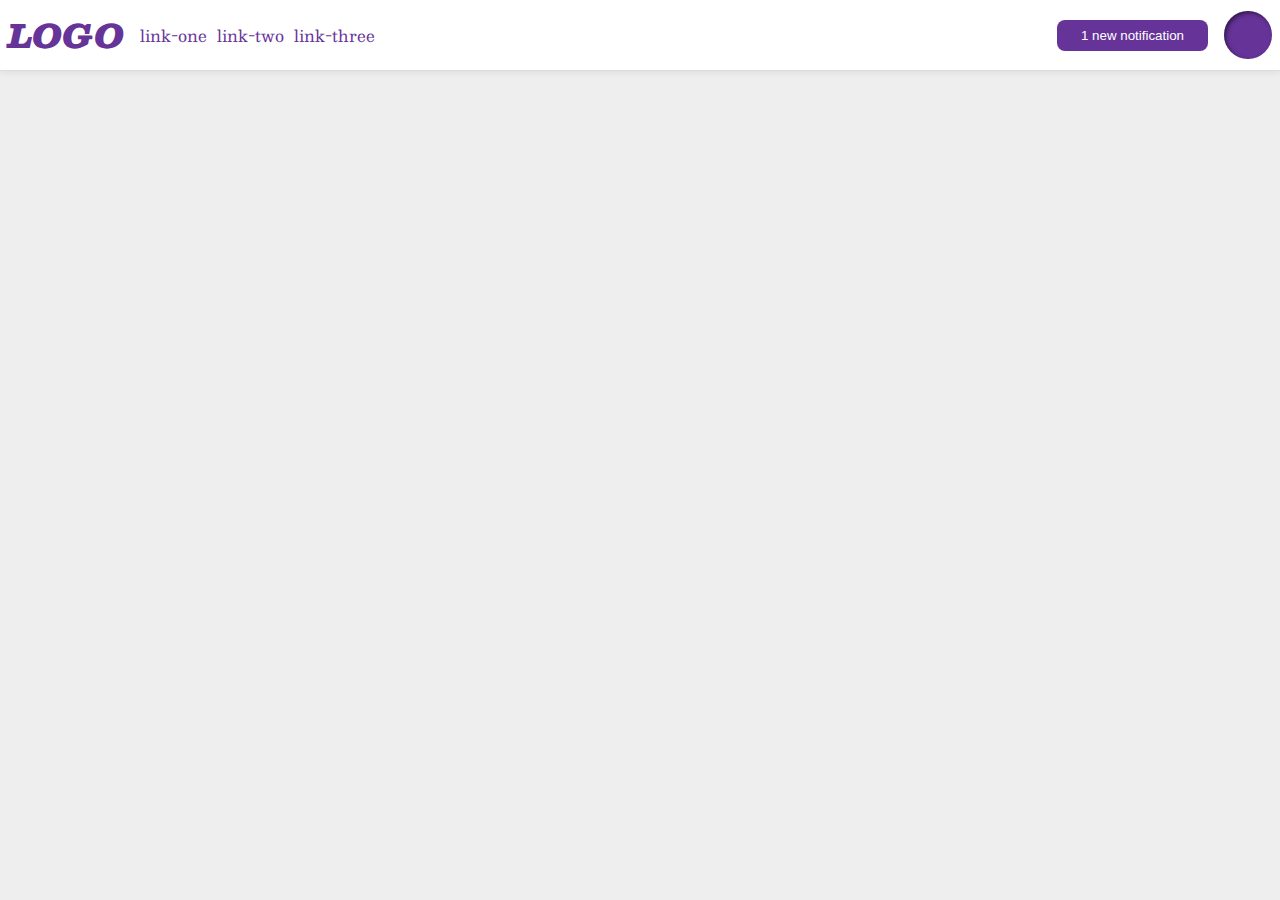
<file: flex/03-flex-header-2/index.html>
<!DOCTYPE html>
<html lang="en">
  <head>
    <meta charset="UTF-8">
    <meta http-equiv="X-UA-Compatible" content="IE=edge">
    <meta name="viewport" content="width=device-width, initial-scale=1.0">
    <title>Flex Header 2</title>
    <link rel="stylesheet" href="style.css">
  </head>
  <body>
    <div class="header">
      <div class="logo-and-links">
        <div class="logo">
          LOGO
        </div>
        <ul class="links">
          <li><a href="https://google.com">link-one</a></li>
          <li><a href="https://google.com">link-two</a></li>
          <li><a href="https://google.com">link-three</a></li>
        </ul>
      </div>
      <div class="notification-and-profile-image">
        <button class="notifications">
          1 new notification
        </button>
        <div class="profile-image"></div>
      </div>
    </div>
  </body>
</html>
</file>
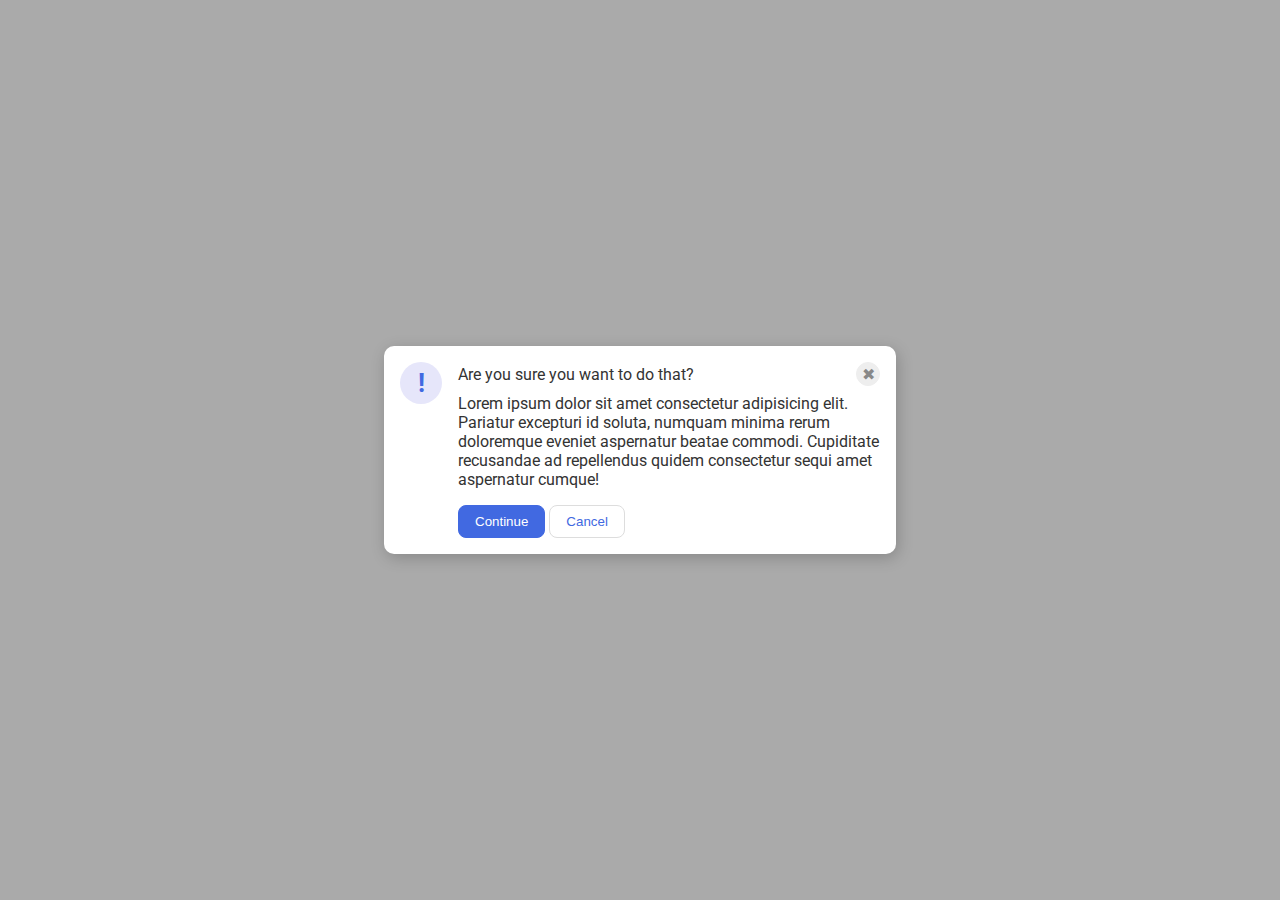
<file: flex/05-flex-modal/index.html>
<!DOCTYPE html>
<html lang="en">
  <head>
    <meta charset="UTF-8">
    <meta http-equiv="X-UA-Compatible" content="IE=edge">
    <meta name="viewport" content="width=device-width, initial-scale=1.0">
    <link rel="stylesheet" href="style.css">
    <title>Modal</title>
  </head>
  <body>
    <div class="modal">
      <div class="icon">!</div>
      <div class="main-container">
        <div class="header">Are you sure you want to do that?
          <button class="close-button">✖</button>
        </div>
        <div class="text">Lorem ipsum dolor sit amet consectetur adipisicing elit. Pariatur excepturi id soluta, numquam minima rerum doloremque eveniet aspernatur beatae commodi. Cupiditate recusandae ad repellendus quidem consectetur sequi amet aspernatur cumque!</div>
        <button class="continue">Continue</button>
        <button class="cancel">Cancel</button>
      </div>
    </div>
  </body>
</html>
</file>
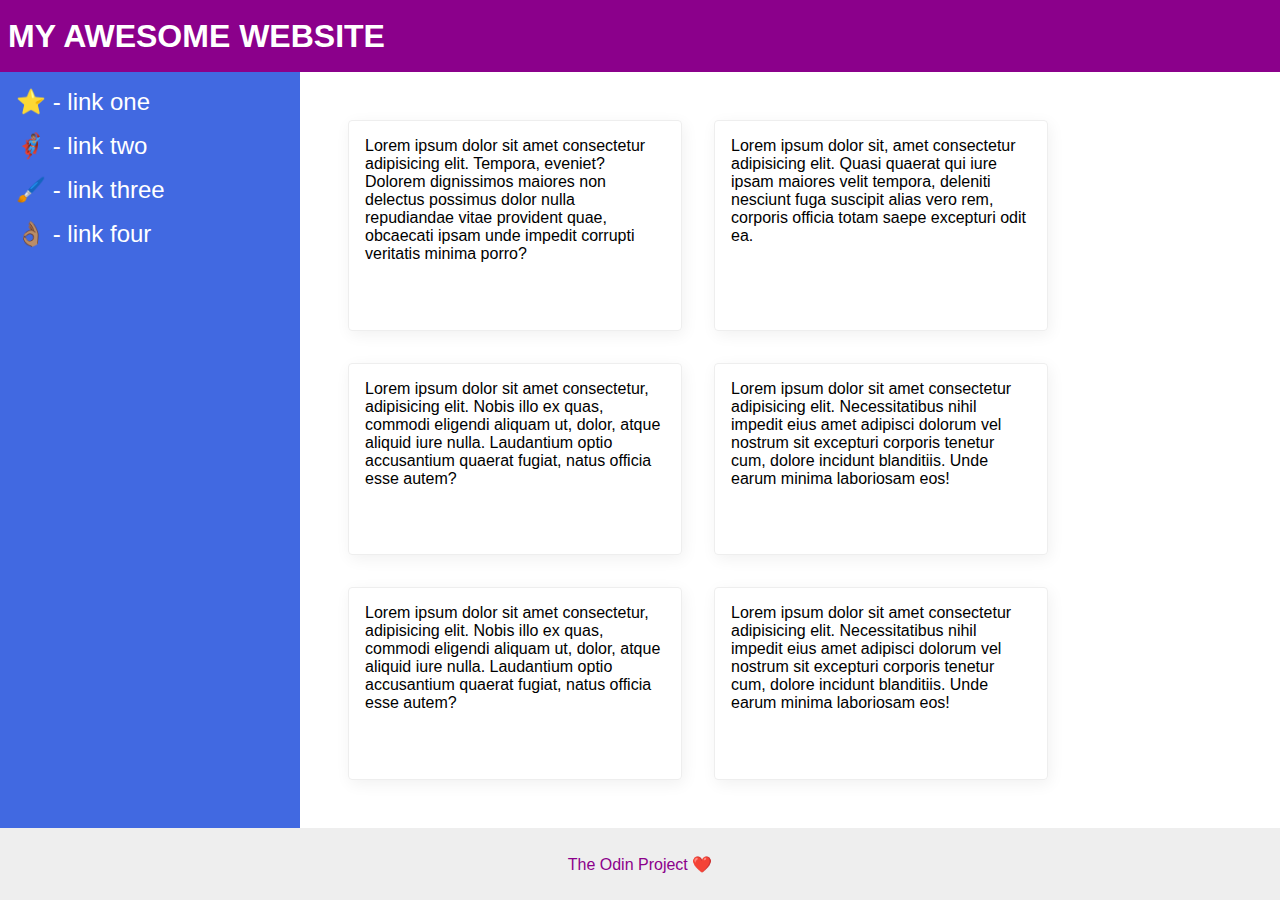
<file: flex/07-flex-layout-2/index.html>
<!DOCTYPE html>
<html lang="en">
  <head>
    <meta charset="UTF-8">
    <meta http-equiv="X-UA-Compatible" content="IE=edge">
    <meta name="viewport" content="width=device-width, initial-scale=1.0">
    <title>The Holy Grail</title>
    <link rel="stylesheet" href="style.css">
  </head>
  <body>
    <div class="header">
      MY AWESOME WEBSITE
    </div>
    
    <div class="contents">
      <div class="sidebar">
        <ul>
          <li><a href="#">⭐ - link one</a></li>
          <li><a href="#">🦸🏽‍♂️ - link two</a></li>
          <li><a href="#">🖌️ - link three</a></li>
          <li><a href="#">👌🏽 - link four</a></li>
        </ul>
      </div>
  
      <div class="display-cards">
        <div class="card">Lorem ipsum dolor sit amet consectetur adipisicing elit. Tempora, eveniet? Dolorem dignissimos maiores non delectus possimus dolor nulla repudiandae vitae provident quae, obcaecati ipsam unde impedit corrupti veritatis minima porro?</div>
        <div class="card">Lorem ipsum dolor sit, amet consectetur adipisicing elit. Quasi quaerat qui iure ipsam maiores velit tempora, deleniti nesciunt fuga suscipit alias vero rem, corporis officia totam saepe excepturi odit ea.</div>
        <div class="card">Lorem ipsum dolor sit amet consectetur, adipisicing elit. Nobis illo ex quas, commodi eligendi aliquam ut, dolor, atque aliquid iure nulla. Laudantium optio accusantium quaerat fugiat, natus officia esse autem?</div>
        <div class="card">Lorem ipsum dolor sit amet consectetur adipisicing elit. Necessitatibus nihil impedit eius amet adipisci dolorum vel nostrum sit excepturi corporis tenetur cum, dolore incidunt blanditiis. Unde earum minima laboriosam eos!</div>
        <div class="card">Lorem ipsum dolor sit amet consectetur, adipisicing elit. Nobis illo ex quas, commodi eligendi aliquam ut, dolor, atque aliquid iure nulla. Laudantium optio accusantium quaerat fugiat, natus officia esse autem?</div>
        <div class="card">Lorem ipsum dolor sit amet consectetur adipisicing elit. Necessitatibus nihil impedit eius amet adipisci dolorum vel nostrum sit excepturi corporis tenetur cum, dolore incidunt blanditiis. Unde earum minima laboriosam eos!</div>
      </div>
      
    </div>
    
    <div class="footer">
      The Odin Project ❤️
    </div>
  </body>
</html>
</file>
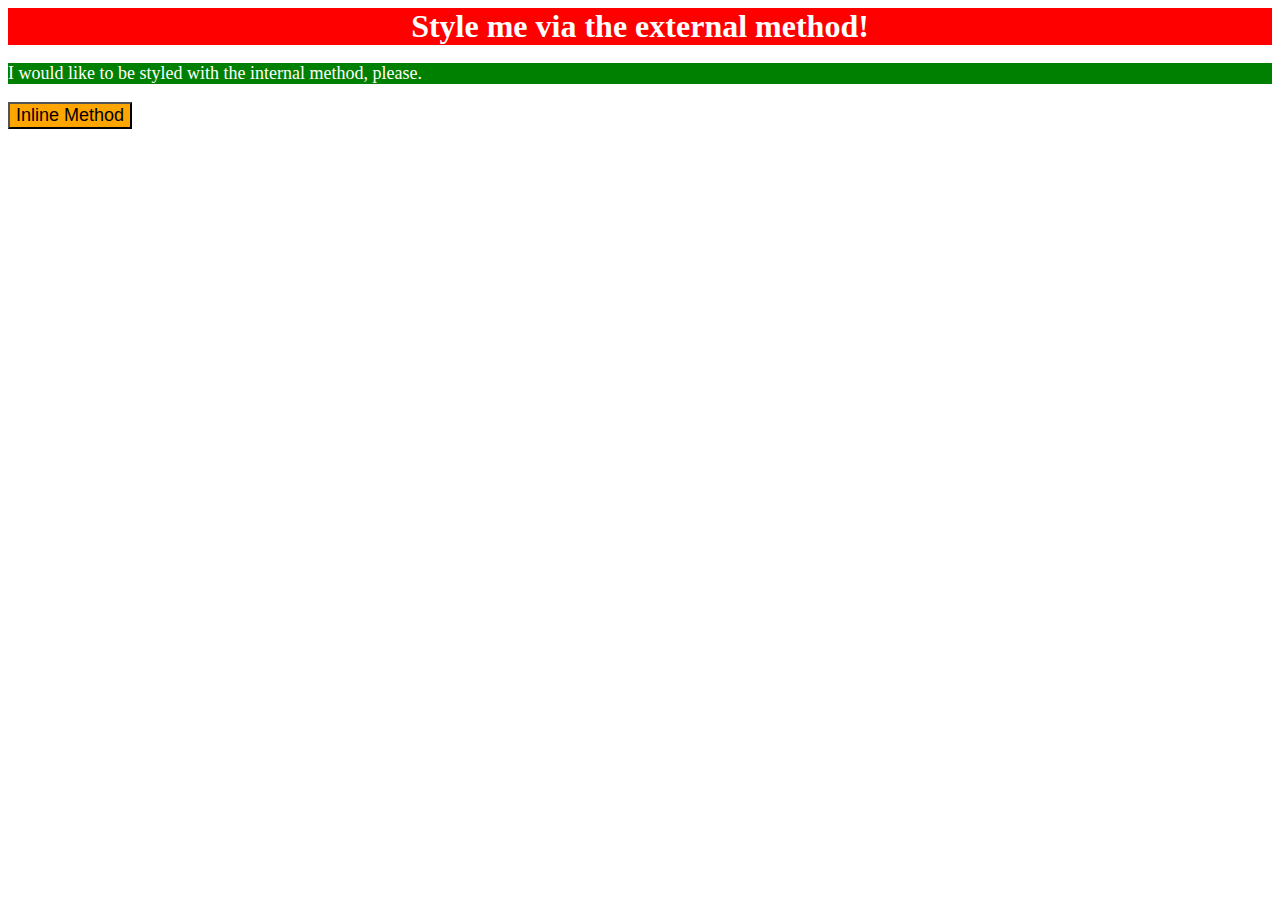
<file: foundations/01-css-methods/index.html>
<!DOCTYPE html>
<html lang="en">
  <head>
    <meta charset="UTF-8">
    <meta http-equiv="X-UA-Compatible" content="IE=edge">
    <meta name="viewport" content="width=device-width, initial-scale=1.0">
    <title>Methods for Adding CSS</title>
    <link rel="stylesheet" href="./style/styles.css">
    <style>
      p {
        background-color: green;
        color: white;
        font-size: 18px;
      }
    </style>
  </head>
  <body>
    <div>Style me via the external method!</div>
    <p>I would like to be styled with the internal method, please.</p>
    <button style="background-color: orange; font-size: 18px;">Inline Method</button>
  </body>
</html>
</file>
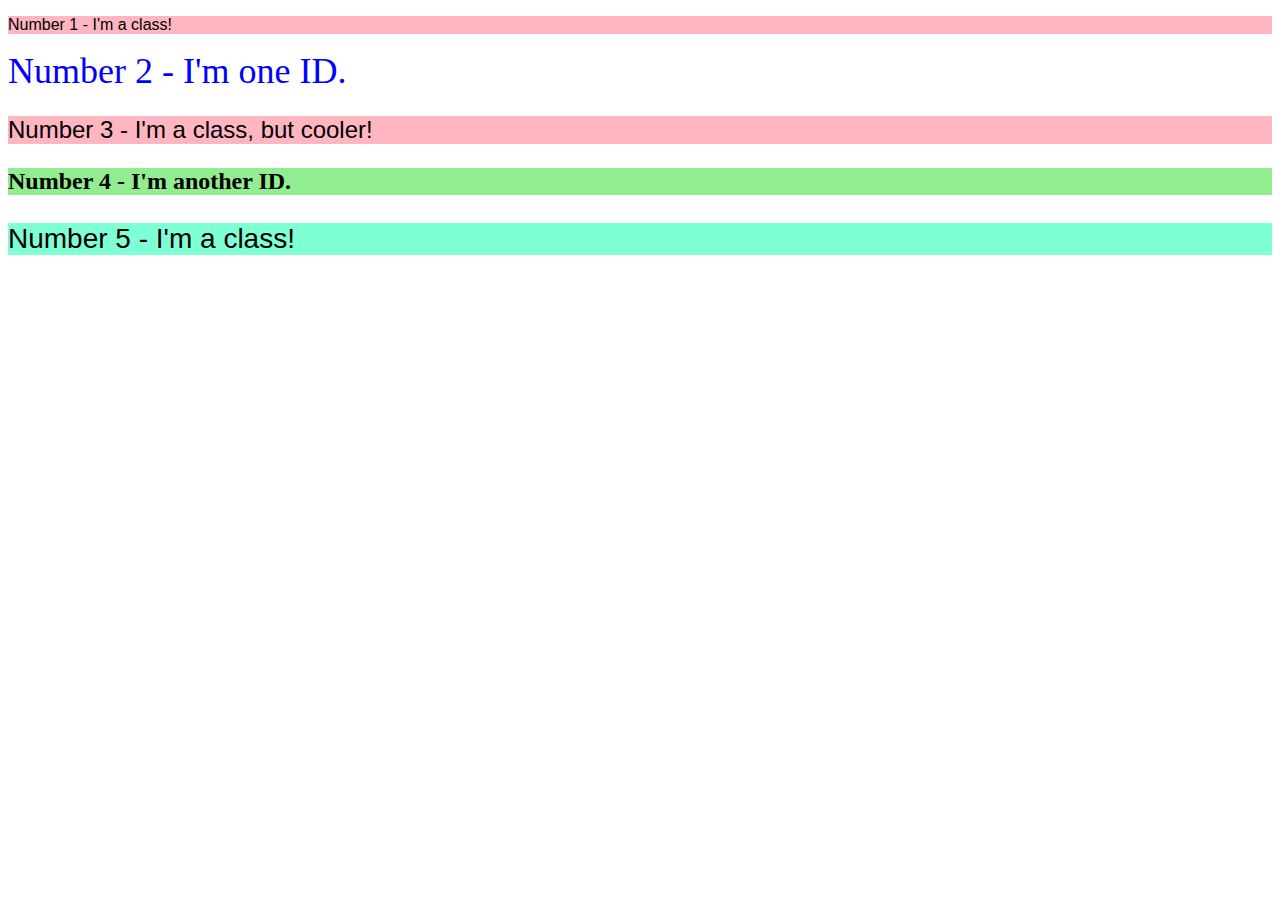
<file: foundations/02-class-id-selectors/index.html>
<!DOCTYPE html>
<html lang="en">
  <head>
    <meta charset="UTF-8">
    <meta http-equiv="X-UA-Compatible" content="IE=edge">
    <meta name="viewport" content="width=device-width, initial-scale=1.0">
    <title>Class and ID Selectors</title>
    <link rel="stylesheet" href="style.css">
  </head>
  <body>
    <p class="odd-first">Number 1 - I'm a class!</p>
    <div id="even-first">Number 2 - I'm one ID.</div>
    <p class="odd-second">Number 3 - I'm a class, but cooler!</p>
    <div id="even-second">Number 4 - I'm another ID.</div>
    <p class="additional-element">Number 5 - I'm a class!</p>
  </body>
</html>
</file>
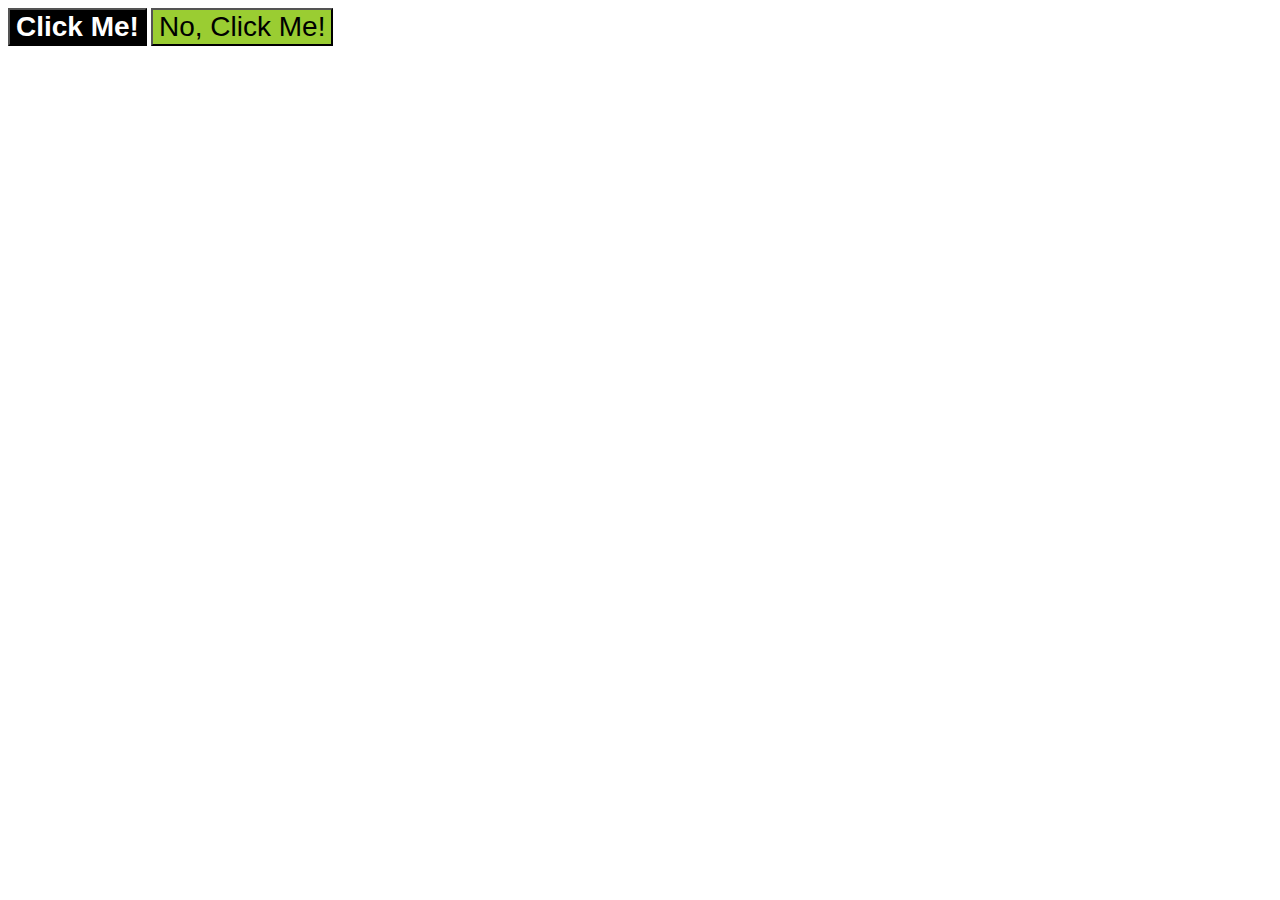
<file: foundations/03-grouping-selectors/index.html>
<!DOCTYPE html>
<html lang="en">
  <head>
    <meta charset="UTF-8">
    <meta http-equiv="X-UA-Compatible" content="IE=edge">
    <meta name="viewport" content="width=device-width, initial-scale=1.0">
    <title>Grouping Selectors</title>
    <link rel="stylesheet" href="style.css">
  </head>
  <body>
    <button class="stylish-elem">Click Me!</button>
    <button class="less-stylish-elem">No, Click Me!</button>
  </body>
</html>
</file>
<file: flex/03-flex-header-2/style.css>
/* this is some magical font-importing.  
you'll learn about it later. */
@import url('https://fonts.googleapis.com/css2?family=Besley:ital,wght@0,400;1,900&display=swap');

body {
  margin: 0;
  background: #eee;
  font-family: Besley, serif;
}

.header {
  background: white;
  border-bottom: 1px solid #ddd;
  box-shadow: 0 0 8px rgba(0,0,0,.1);
  display: flex;
  justify-content: space-between;
  padding: 8px;
}

.profile-image {
  background: rebeccapurple;
  box-shadow: inset 2px 2px 4px rgba(0,0,0,.5);
  border-radius: 50%;
  width: 48px;
  height: 48px;
}

.logo {
  color: rebeccapurple;
  font-size: 32px;
  font-weight: 900;
  font-style: italic;
}

button {
  border: none;
  border-radius: 8px;
  background: rebeccapurple;
  color: white;
  padding: 8px 24px;
}

a {
  /* this removes the line under our links */
  text-decoration: none;
  color: rebeccapurple;
}

ul {
  list-style-type: none;
  display: flex;
  gap: 10px;
  margin: 0;
  padding: 0;
}

.notification-and-profile-image {
  display: flex;
  align-items: center;
  gap: 16px;
}

.logo-and-links {
  display: flex;
  margin: 0;
  align-items: center;
  gap: 16px;
}
</file>
<file: flex/05-flex-modal/style.css>
@import url('https://fonts.googleapis.com/css2?family=Roboto:wght@400;700&display=swap');

html, body {
  height: 100%;
}

body {
  font-family: Roboto, sans-serif;
  margin: 0;
  background: #aaa;
  color: #333;
  /* I'll give you this one for free lol */
  display: flex;
  align-items: center;
  justify-content: center;
}

.modal {
  background: white;
  width: 480px;
  border-radius: 10px;
  box-shadow: 2px 4px 16px rgba(0,0,0,.2);
  display: flex;
  padding: 16px;
  gap: 16px;
}

.icon {
  color: royalblue;
  font-size: 26px;
  font-weight: 700;
  background: lavender;
  width: 42px;
  height: 42px;
  border-radius: 50%;
  display: flex;
  align-items: center;
  justify-content: center;
  flex-shrink: 0;
}

.close-button {
  background: #eee;
  border-radius: 50%;
  color: #888;
  font-weight: 400;
  font-size: 16px;
  height: 24px;
  width: 24px;
  display: flex;
  align-items: center;
  justify-content: center;
  border: 1px solid #eee;
  padding: 0;
  flex-shrink: 0;
}

button {
  cursor: pointer;
  padding: 8px 16px;
  border-radius: 8px;
}

button.continue {
  background: royalblue;
  border: 1px solid royalblue;
  color: white;
}

button.cancel {
  background: white;
  border: 1px solid #ddd;
  color: royalblue;
}

.header {
  display: flex;
  justify-content: space-between;
  align-items: center;
  margin-bottom: 8px;
}

.text {
  margin-bottom: 16px;
}
</file>
<file: flex/07-flex-layout-2/style.css>
body {
  font-family: -apple-system, BlinkMacSystemFont, 'Segoe UI', Roboto, Oxygen, Ubuntu, Cantarell, 'Open Sans', 'Helvetica Neue', sans-serif;
  margin: 0;
  min-height: 100vh;
  display: flex;
  flex-direction: column;
}

.header {
  height: 72px;
  background: darkmagenta;
  color: white;
  display: flex;
  font-size: 32px;
  font-weight: 900;
  width: 100%;
  padding-left: 8px;
  padding-right: 8px;
  align-items: center;
}

.footer {
  height: 72px;
  background: #eee;
  color: darkmagenta;
  display: flex;
  justify-content: center;
  align-items: center;
}

.sidebar {
  width: 300px;
  background: royalblue;
  box-sizing: border-box;
  padding: 16px;
  flex-shrink: 0;
}

.card {
  border: 1px solid #eee;
  box-shadow: 2px 4px 16px rgba(0,0,0,.06);
  border-radius: 4px;
  padding: 16px;
  width: 300px;
}

.display-cards {
  display: flex;
  flex-wrap: wrap;
  gap: 32px;
  padding: 48px;
}

.contents {
  display: flex;
  flex: 1;
}

a {
  font-size: 24px;
  color: white;
  text-decoration: none;
}

ul {
  list-style-type: none;
  margin: 0;
  padding: 0;
}

li {
  margin-bottom: 16px;
}
</file>
<file: foundations/01-css-methods/style/styles.css>
div {
    background-color: red;
    color: white;
    font-size: 32px;
    text-align: center;
    font-weight: bold;
}
</file>
<file: foundations/02-class-id-selectors/style.css>
.odd-first {
    background-color: lightpink;
    font-family: Verdana, sans-serif;

}

#even-first {
    color: blue;
    font-size: 36px
}

.odd-second {
    background-color: lightpink;
    font-family: Verdana, sans-serif;
    font-size: 24px;
}

#even-second {
    background-color: lightgreen;
    font-size: 24px;
    font-weight: bold;
}

.additional-element {
    background-color: aquamarine;
    font-family: sans-serif;
    font-size: 28px;
    padding-right: 2pc;
}
</file>
<file: foundations/03-grouping-selectors/style.css>
.stylish-elem, 
.less-stylish-elem {
    font-size: 28px;
    font-family: Helvetica, "Times New Roman", sans-serif;

}

.stylish-elem {
    background-color: black;
    color: white;
    font-weight: bold;
}

.less-stylish-elem {
    background-color: yellowgreen;
}
</file>
